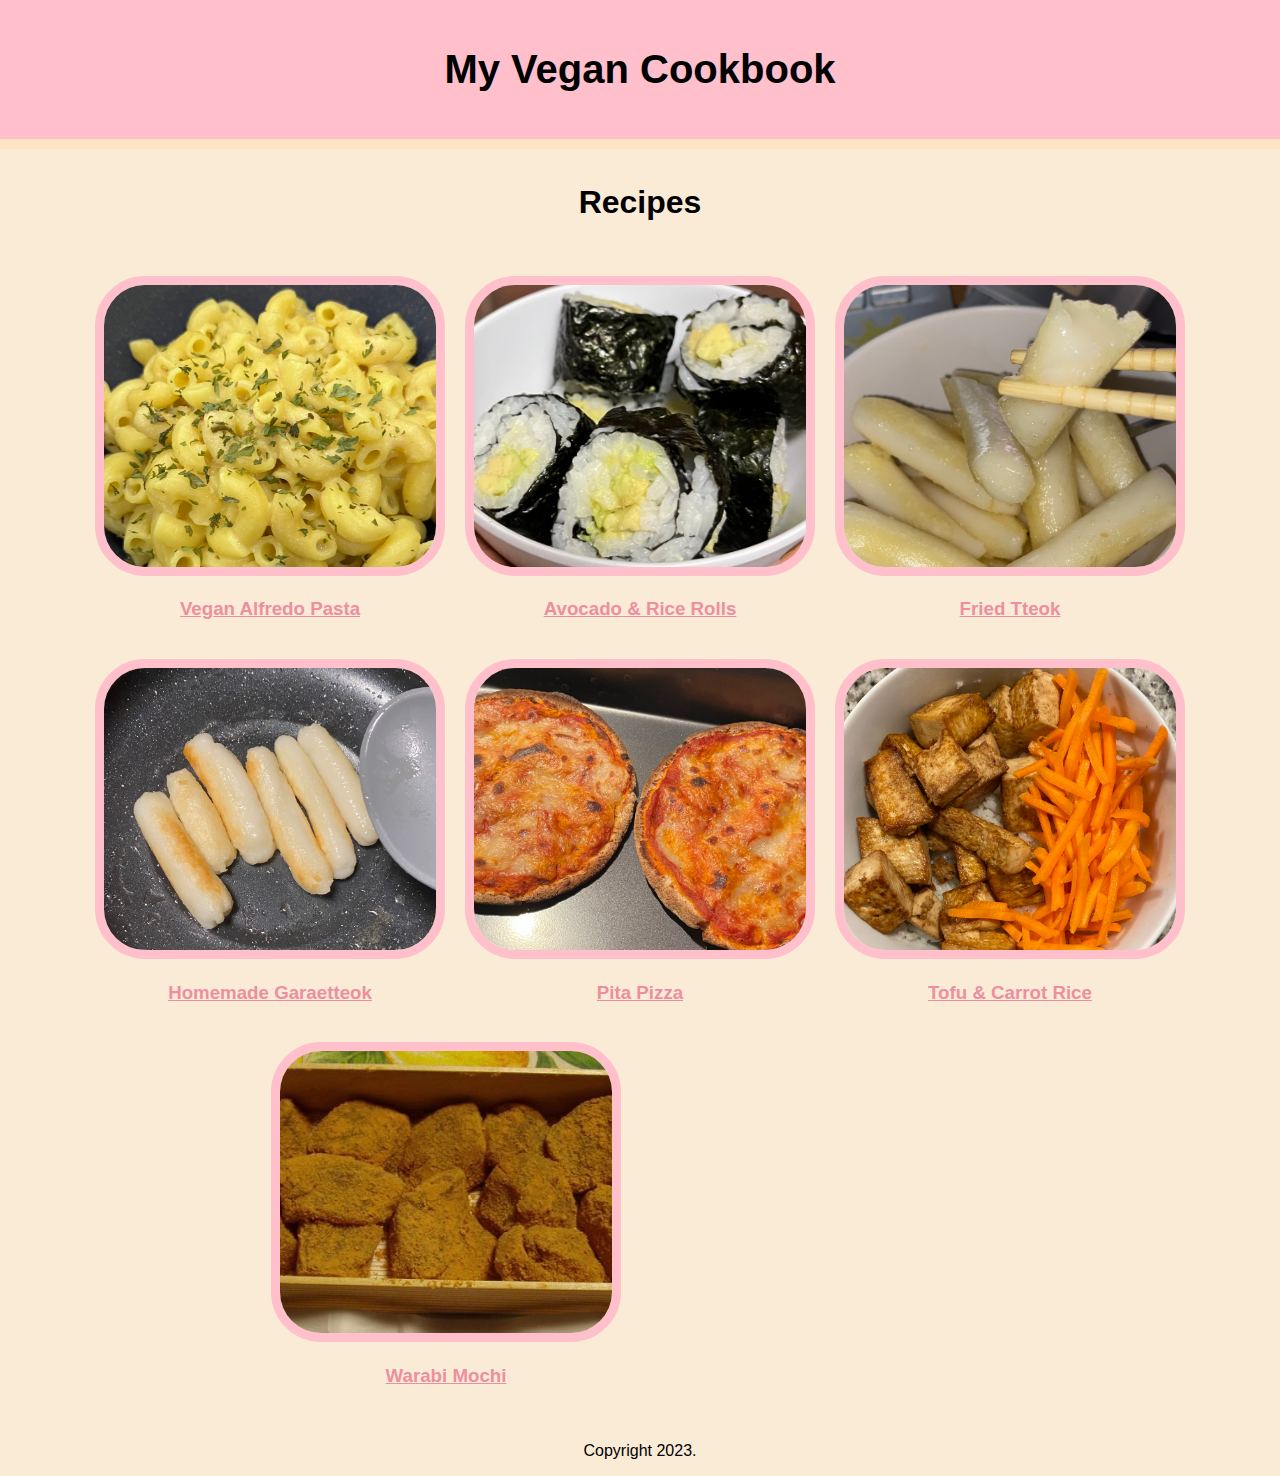
<file: index.html>
<!DOCTYPE html>
<html lang="en">
    <head>
        <title>My Vegan Cookbook</title>
        <meta charset="utf-8">
        <meta name='viewport' content='width=device-width, initial-scale=1'>
        <link rel='stylesheet' href="./styles.css">
        <link rel="icon" type="image/x-icon" href="./favicon.ico">
    </head>
    <body>
        <div class="header">
                <h1><a class='header' href=''>My Vegan Cookbook </a></h1>
        </div>
        <main>
            <div><h1 class="recipe-list">Recipes</h1></div>
            <div class="recipe-gallery">
                <div class='recipe-and-name'><div class="recipe-gallery-content"><a href="./recipes/alfredo.html"><img src="./recipe-images/alfredo.jpg" width="1000vw" height="562.5vh" alt="Vegan alfredo in a bowl."></a><div class="image-overlay"><div class='image-click'></div></div></div><h3 class="recipe-gallery-name"><a href='./recipes/alfredo.html'>Vegan Alfredo Pasta</a></h3></div>
                <div class='recipe-and-name'><div class="recipe-gallery-content"><a href="./recipes/avocado-rice-rolls.html"><img src="./recipe-images/avocado-rice-rolls.jpg" width="1000vw" height="562.5vh" alt="Avocado rolls served in a bowl."></a><div class="image-overlay"><h2 class="image-overlay-text">Avocado & Rice Rolls</h2><div class='image-click'><h2 class="image-overlay-text">Avocado & Rice Rolls</h2></div></div></div><h3 class="recipe-gallery-name"><a href='./recipes/avocado-rice-rolls.html'>Avocado & Rice Rolls</a></h3></div>
                <div class='recipe-and-name'><div class="recipe-gallery-content"><a href="./recipes/fried-tteok.html"><img src="./recipe-images/fried-tteok.jpg" width="1000vw" height="562.5vh" alt="VFried tteok in a bowl; one tteok is being held up with chopsticks."></a><div class="image-overlay"><h2 class="image-overlay-text">Fried Tteok</h2><div class='image-click'><h2 class="image-overlay-text">Fried Tteok</h2></div></div></div><h3 class="recipe-gallery-name"><a href='./recipes/fried-tteok.html'>Fried Tteok</a></h3></div>
                <div class='recipe-and-name'><div class="recipe-gallery-content"><a href="./recipes/garaetteok.html"><img src="./recipe-images/garaetteok.jpg" width="1000vw" height="562.5vh" alt="Vegan alfredo in a bowl."></a><div class="image-overlay"><h2 class="image-overlay-text">Homemade Garaetteok</h2><div class='image-click'><h2 class="image-overlay-text">Homemade Garaetteok</h2></div></div></div><h3 class="recipe-gallery-name"><a href='./recipes/garaetteok.html'>Homemade Garaetteok</a></h3></div>
                <div class='recipe-and-name'><div class="recipe-gallery-content"><a href="./recipes/pita-pizza.html"><img src="./recipe-images/pita-pizza.jpg" width="1000vw" height="562.5vh" alt="Two personal-sized pizzas on a baking sheet."></a><div class="image-overlay"><h2 class="image-overlay-text">Pita Pizzas</h2><div class='image-click'><h2 class="image-overlay-text">Pita Pizzas</h2></div></div></div><h3 class="recipe-gallery-name"><a href='./recipes/pita-pizza.html'>Pita Pizza</a></h3></div>
                <div class='recipe-and-name'><div class="recipe-gallery-content"><a href="./recipes/tofu-carrot-rice.html"><img src="./recipe-images/tofu-carrot-rice.jpg" width="1000vw" height="562.5vh" alt="Vegan alfredo in a bowl."></a><div class="image-overlay"><h2 class="image-overlay-text">Tofu & Carrot Rice</h2><div class='image-click'><h2 class="image-overlay-text">Tofu & Carrot Rice</h2></div></div></div><h3 class="recipe-gallery-name"><a href='./recipes/tofu-carrot-rice.html'>Tofu & Carrot Rice</a></h3></div>
                <div class='recipe-and-name'><div class="recipe-gallery-content"><a href="./recipes/warabi-mochi.html"><img src="./recipe-images/warabi-mochi.jpeg" width="1000vw" height="562.5vh" alt="Vegan alfredo in a bowl."></a><div class="image-overlay"><h2 class="image-overlay-text">Warabi Mochi</h2><div class='image-click'><h2 class="image-overlay-text">Warabi Mochi</h2></div></div></div><h3 class="recipe-gallery-name"><a href='./recipes/warabi-mochi.html'>Warabi Mochi</a></h3></div>
                
            </div>
            <!-- <div class="image-intro">
                <h2>A collection of the best plant-based recipes.</h2>
                <a href="./recipes/alfredo.html"><img src="./recipe-images/alfredo.jpg" width="1000vw" height="562.5vh" alt="Vegan alfredo in a bowl." href="./recipes/alfredo.html"></a>
                <h4><a class="featured" href="./recipes/alfredo.html">Featured Recipe: Vegan Alfredo Pasta</a></h4>
            </div>
            <div class="recipe-list-index">
                <h3 class="recipe-list">Recipes</h3>
                <ul>
                    <li><a href='./recipes/alfredo.html'>Vegan Alfredo Pasta</a></li>
                    <li><a href='./recipes/warabi-mochi.html'>Warabi Mochi</a></li>
                    <li><a href='./recipes/pita-pizza.html'>Pita Pizza</a></li>
                    <li><a href='./recipes/avocado-rice-rolls.html'>Avocado Rice Rolls</a></li>
                    <li><a href='./recipes/tofu-carrot-rice.html'>Tofu & Carrot Rice</a></li>
                    <li><a href='./recipes/fried-tteok.html'>Fried Tteok</a></li>
                    <li><a href='./recipes/garaetteok.html'>Homemade Garaetteok</a></li>
                </ul>
            </div> -->
        </main>
        <div class='footer'>
            <footer>
                <p>Copyright 2023.</p>
            </footer>
        </div>
    </body>
</html>
</file>
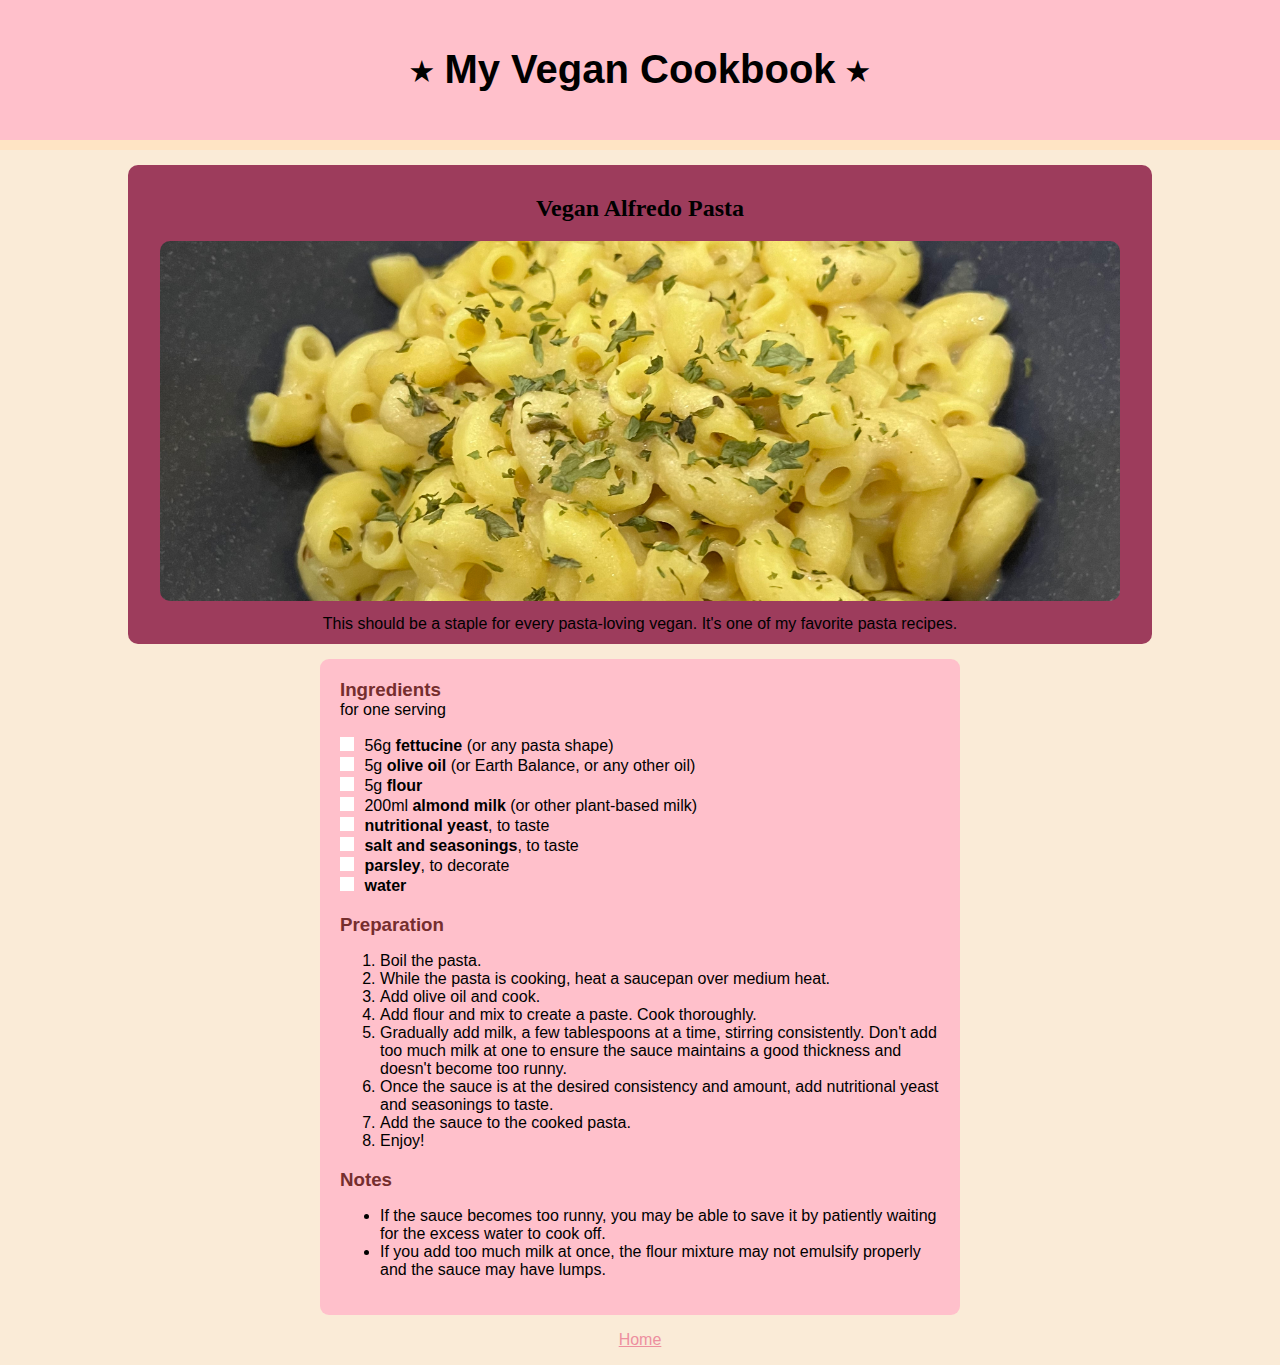
<file: recipes/alfredo.html>
<!DOCTYPE html>
<html lang="en">
    <head>
        <title>Vegan Alfredo Pasta Recipe ⭑ My Vegan Cookbook </title>
        <meta charset="utf-8">
        <link rel='stylesheet' href="../styles.css">
    </head>
    <body>
        <main>
            <div class="header">
                <h1><a class='header' href='../index.html'>⭑ My Vegan Cookbook ⭑</a></h1>
            </div>
            <div class="image-intro">
                <h2><a class="header" href="#recipe">Vegan Alfredo Pasta</a></h2>
                <img src="../recipe-images/alfredo.jpg" width="1000vw" height="562.5vh" alt="Vegan alfredo in a bowl.">
                <p>This should be a staple for every pasta-loving vegan. It's one of my favorite pasta recipes.</p>
            </div>
            <div class="recipe" id="recipe">
                <h3>Ingredients</h3><p>for one serving</p>
                <label for='a' class="checking"><input type="checkbox" id="a"> 56g <strong>fettucine</strong> (or any pasta shape)<span class='new-checkbox'></span></label><br>
                <label for='b' class="checking"><input type="checkbox" id="b"> 5g <strong>olive oil</strong> (or Earth Balance, or any other oil)<span class='new-checkbox'></span></label><br>
                <label for='c' class="checking"><input type="checkbox" id="c"> 5g <strong>flour</strong><span class='new-checkbox'></span></label><br>
                <label for="d" class="checking"><input type="checkbox" id="d"> 200ml <strong>almond milk</strong> (or other plant-based milk)<span class='new-checkbox'></span></label><br>
                <label for="e" class="checking"><input type="checkbox" id="e"> <strong>nutritional yeast</strong>, to taste<span class='new-checkbox'></span></label><br>
                <label for="f" class="checking"><input type="checkbox" id="f"> <strong>salt and seasonings</strong>, to taste<span class='new-checkbox'></span></label><br>
                <label for="g" class="checking"><input type="checkbox" id="g"> <strong>parsley</strong>, to decorate<span class='new-checkbox'></span></label><br>
                <label for="h" class="checking"><input type="checkbox" id="h"> <strong>water</strong><span class='new-checkbox'></span></label><br>
                <h3>Preparation</h3>
                <ol>
                    <li>Boil the pasta.</li>
                    <li>While the pasta is cooking, heat a saucepan over medium heat.</li>
                    <li>Add olive oil and cook.</li>
                    <li>Add flour and mix to create a paste. Cook thoroughly.</li>
                    <li>Gradually add milk, a few tablespoons at a time, stirring consistently. Don't add too much milk at one to ensure the sauce maintains a good thickness and doesn't become too runny.</li>
                    <li>Once the sauce is at the desired consistency and amount, add nutritional yeast and seasonings to taste.</li>
                    <li>Add the sauce to the cooked pasta.</li>
                    <li>Enjoy!</li>
                </ol>
                <h3>Notes</h3>
                <ul>
                    <li>If the sauce becomes too runny, you may be able to save it by patiently waiting for the excess water to cook off.</li>
                    <li>If you add too much milk at once, the flour mixture may not emulsify properly and the sauce may have lumps.</li>
                </ul>
            </div>
        </main>
        <footer>
            <p><a href="../index.html">Home</a></p>
        </footer>
    </body>
</html>
</file>
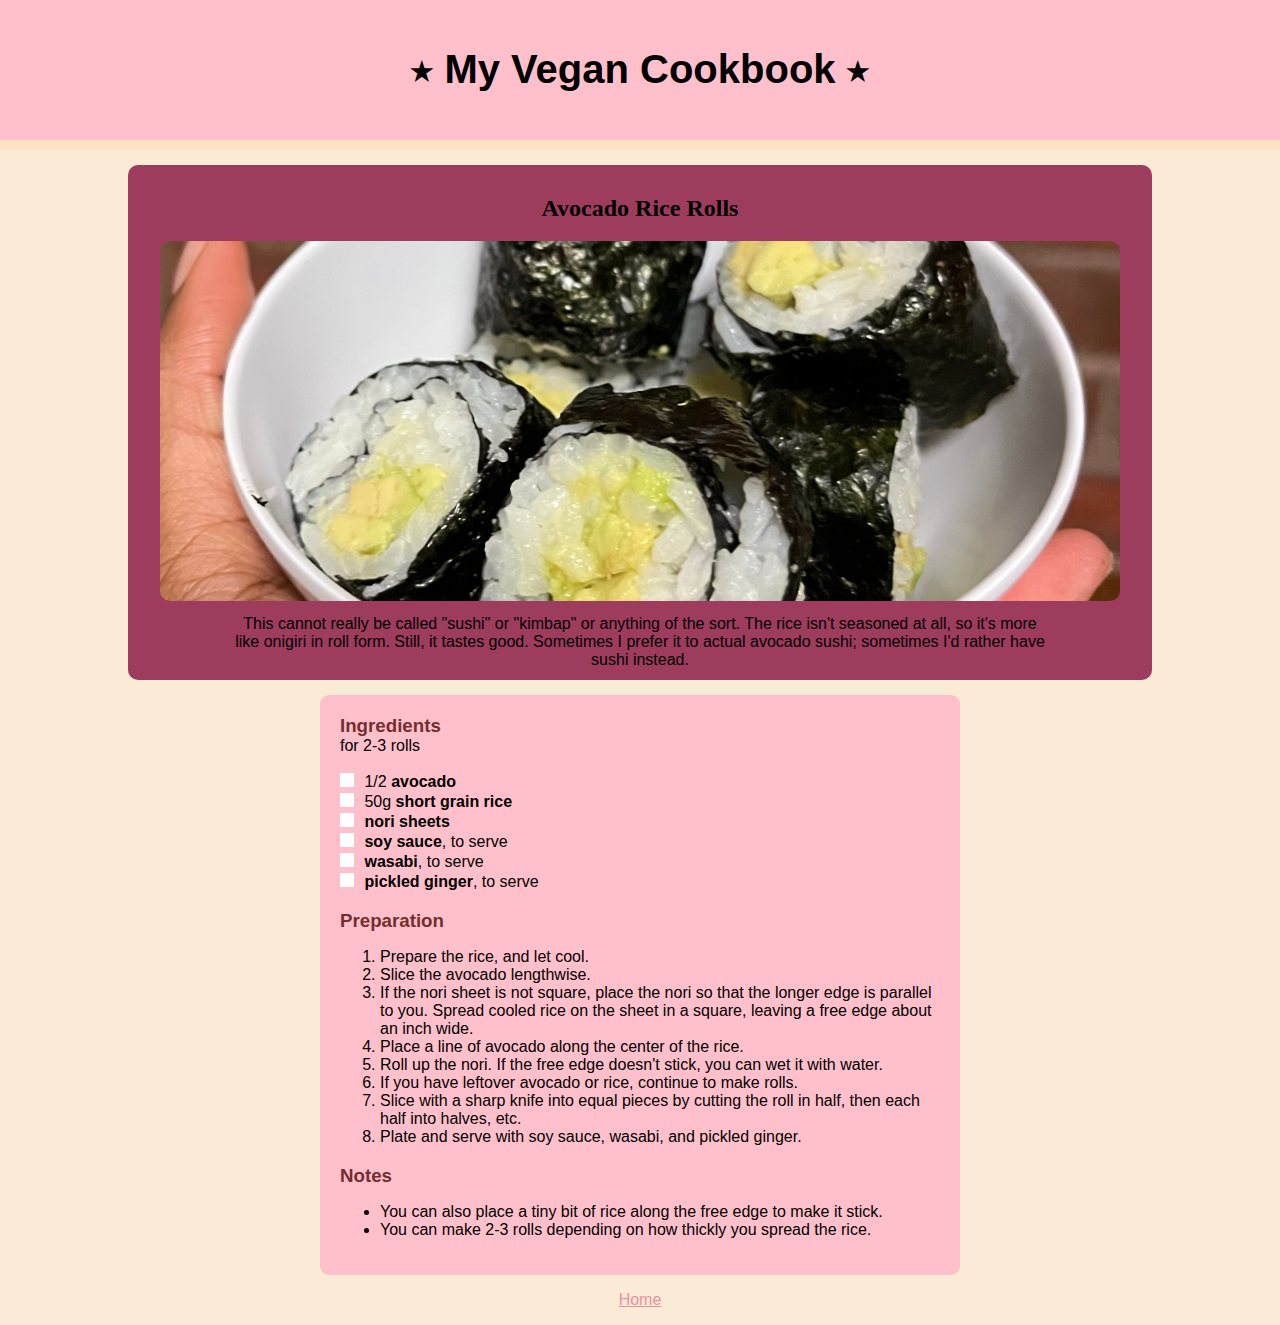
<file: recipes/avocado-rice-rolls.html>
<!DOCTYPE html>
<html lang="en">
    <head>
        <title>Avocado Rice Rolls ⭑ My Vegan Cookbook</title>
        <meta charset="utf-8">
        <link rel='stylesheet' href="../styles.css">
    </head>
    <body>
        <main>
            <div class="header">
                <h1><a class='header' href='../index.html'>⭑ My Vegan Cookbook ⭑</a></h1>
            </div>
            <div class="image-intro">
                <h2><a class="header" href="#recipe">Avocado Rice Rolls</a></h2>
                <img src="../recipe-images/avocado-rice-rolls.jpg"  width="1000vw" height="562.5vh" alt="Avocado rolls served in a bowl.">
                <p>This cannot really be called "sushi" or "kimbap" or anything of the sort. The rice isn't seasoned at all, so it's more like onigiri in roll form. Still, it tastes good. Sometimes I prefer it to actual avocado sushi; sometimes I'd rather have sushi instead.</p>
            </div>
            <div class="recipe" id="recipe">
                <h3>Ingredients</h3><p>for 2-3 rolls</p>
                <label for="a" class="checking"><input type="checkbox" id="a"> 1/2 <strong>avocado</strong><span class='new-checkbox'></span></label><br>
                <label for="b" class="checking"><input type="checkbox" id="b"> 50g <strong>short grain rice</strong><span class='new-checkbox'></span></label><br>
                <label for="c" class="checking"><input type="checkbox" id="c"> <strong>nori sheets</strong><span class='new-checkbox'></span></label><br>
                <label for="d" class="checking"><input type="checkbox" id="d"> <strong>soy sauce</strong>, to serve<span class='new-checkbox'></span></label><br>
                <label for="e" class="checking"><input type="checkbox" id="e"> <strong>wasabi</strong>, to serve<span class='new-checkbox'></span></label><br>
                <label for="f" class="checking"><input type="checkbox" id="f"> <strong>pickled ginger</strong>, to serve<span class='new-checkbox'></span></label><br>
                <h3>Preparation</h3>
                <ol>
                    <li>Prepare the rice, and let cool.</li>
                    <li>Slice the avocado lengthwise.</li>
                    <li>If the nori sheet is not square, place the nori so that the longer edge is parallel to you. Spread cooled rice on the sheet in a square, leaving a free edge about an inch wide.</li>
                    <li>Place a line of avocado along the center of the rice.</li>
                    <li>Roll up the nori. If the free edge doesn't stick, you can wet it with water.</li>
                    <li>If you have leftover avocado or rice, continue to make rolls.</li>
                    <li>Slice with a sharp knife into equal pieces by cutting the roll in half, then each half into halves, etc.</li>
                    <li>Plate and serve with soy sauce, wasabi, and pickled ginger.</li>
                </ol>
                <h3>Notes</h3>
                <ul>
                    <li>You can also place a tiny bit of rice along the free edge to make it stick.</li>
                    <li>You can make 2-3 rolls depending on how thickly you spread the rice.</li>
                </ul>
            </div>
        </main>
        <footer>
            <p><a href="../index.html">Home</a></p>
        </footer>
    </body>
</html>
</file>
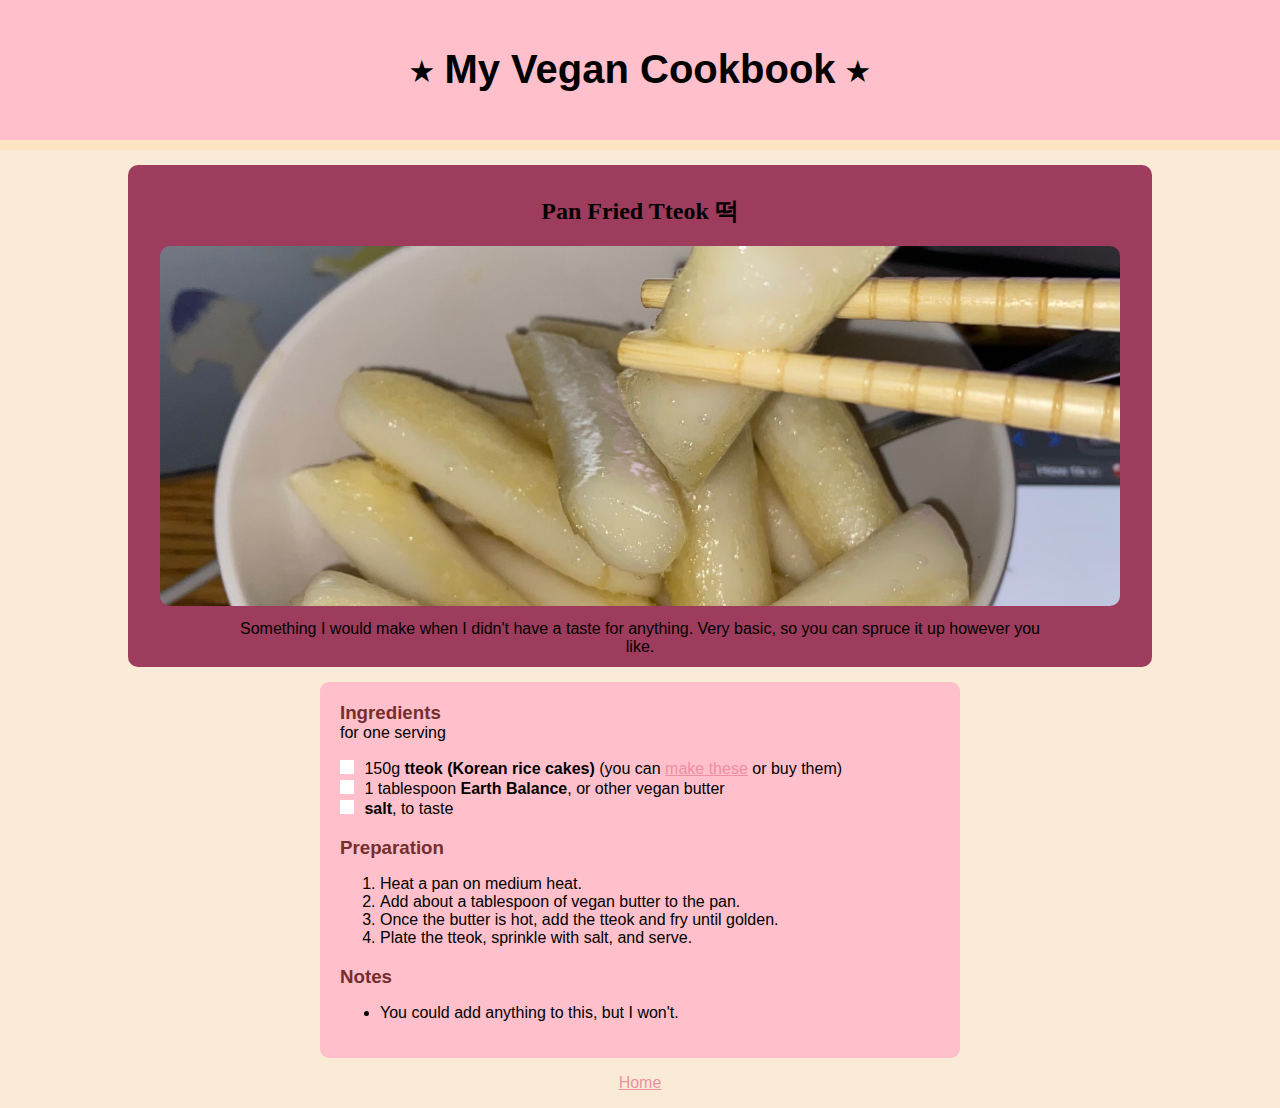
<file: recipes/fried-tteok.html>
<!DOCTYPE html>
<html lang="en">
    <head>
        <title>Pan Fried Tteok 떡 | My Favorite Vegan Recipes</title>
        <meta charset="utf-8">
        <link rel='stylesheet' href="../styles.css">
    </head>
    <body>
        <main>
            
            <div class="header">
                <h1><a class='header' href='../index.html'>⭑ My Vegan Cookbook ⭑</a></h1>
            </div>
            <div class="image-intro">
                <h2><a class="header" href="#recipe">Pan Fried Tteok 떡</a></h2>
                <img src="../recipe-images/fried-tteok.jpg"  width="1000vw" height="562.5vh" alt="Fried tteok in a bowl; one tteok is being held up with chopsticks.">
                <p>Something I would make when I didn't have a taste for anything. Very basic, so you can spruce it up however you like.</p>
            </div>
            <div class="recipe" id="recipe">
                <h3>Ingredients</h3><p>for one serving</p>
                <label for="a" class="checking"><input type="checkbox" id="a"> 150g <strong>tteok (Korean rice cakes)</strong> (you can <a class='link-in-checkbox' href='./garaetteok.html'>make these</a> or buy them)<span class='new-checkbox'></span></label><br>
                <label for="b" class="checking"><input type="checkbox" id="b"> 1 tablespoon <strong>Earth Balance</strong>, or other vegan butter<span class='new-checkbox'></span></label><br>
                <label for="c" class="checking"><input type="checkbox" id="c"> <strong>salt</strong>, to taste<span class='new-checkbox'></span></label><br>
                <h3>Preparation</h3>
                <ol>
                    <li>Heat a pan on medium heat.</li>
                    <li>Add about a tablespoon of vegan butter to the pan.</li>
                    <li>Once the butter is hot, add the tteok and fry until golden.</li>
                    <li>Plate the tteok, sprinkle with salt, and serve.</li>
                </ol>
                <h3>Notes</h3>
                <ul>
                    <li>You could add anything to this, but I won't.</li>
                </ul>
            </div>
        </main>
        <footer>
            <p><a href="../index.html">Home</a></p>
        </footer>
    </body>
</html>
</file>
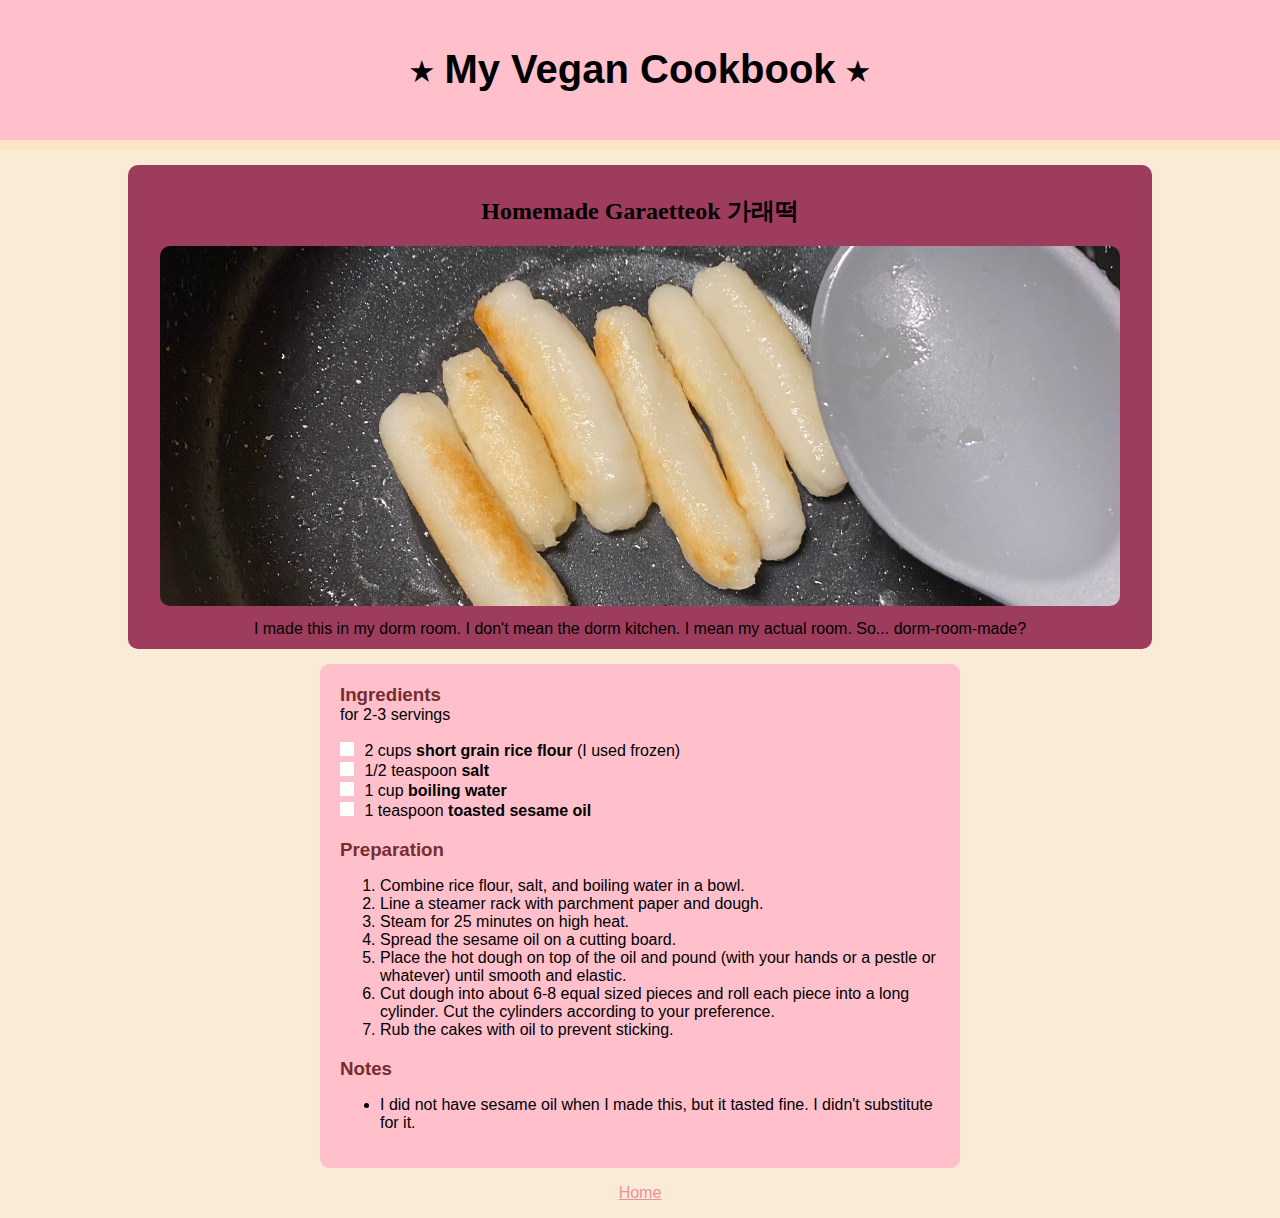
<file: recipes/garaetteok.html>
<!DOCTYPE html>
<html lang="en">
    <head>
        <title>Garaetteok 가래떡 | My Favorite Vegan Recipes</title>
        <meta charset="utf-8">
        <link rel='stylesheet' href="../styles.css">
    </head>
    <body>
        <main>
            <div class="header">
                <h1><a class='header' href='../index.html'>⭑ My Vegan Cookbook ⭑</a></h1>
            </div>
            <div class="image-intro">
                <h2><a class="header" href="#recipe">Homemade Garaetteok 가래떡</a></h2>
                <img src="../recipe-images/garaetteok.jpg" width="1000px" height="562.5px" alt="Homemade garaetteok being seared on a pan.">
                <p>I made this in my dorm room. I don't mean the dorm kitchen. I mean my actual room. So... dorm-room-made?</p>
            </div>
            <div class="recipe" id="recipe">
                <h3>Ingredients</h3><p>for 2-3 servings</p>
                <label for="a" class="checking"><input type="checkbox" id="a"> 2 cups <strong>short grain rice flour</strong> (I used frozen)<span class='new-checkbox'></span></label><br>
                <label for="b" class="checking"><input type="checkbox" id="b"> 1/2 teaspoon <strong>salt</strong><span class='new-checkbox'></span></label><br>
                <label for="c" class="checking"><input type="checkbox" id="c"> 1 cup <strong>boiling water</strong><span class='new-checkbox'></span></label><br>
                <label for="d" class="checking"><input type="checkbox" id="d"> 1 teaspoon <strong>toasted sesame oil</strong><span class='new-checkbox'></span></label><br>
                
                <h3>Preparation</h3>
                <ol>
                    <li>Combine rice flour, salt, and boiling water in a bowl.</li>
                    <li>Line a steamer rack with parchment paper and dough.</li>
                    <li>Steam for 25 minutes on high heat.</li>
                    <li>Spread the sesame oil on a cutting board.</li>
                    <li>Place the hot dough on top of the oil and pound (with your hands or a pestle or whatever) until smooth and elastic.</li>
                    <li>Cut dough into about 6-8 equal sized pieces and roll each piece into a long cylinder. Cut the cylinders according to your preference.</li>
                    <li>Rub the cakes with oil to prevent sticking.</li>
                </ol>
                <h3>Notes</h3>
                <ul>
                    <li>I did not have sesame oil when I made this, but it tasted fine. I didn't substitute for it.</li>
                </ul>
            </div>
        </main>
        <footer>
            <p><a href="../index.html">Home</a></p>
        </footer>
    </body>
</html>
</file>
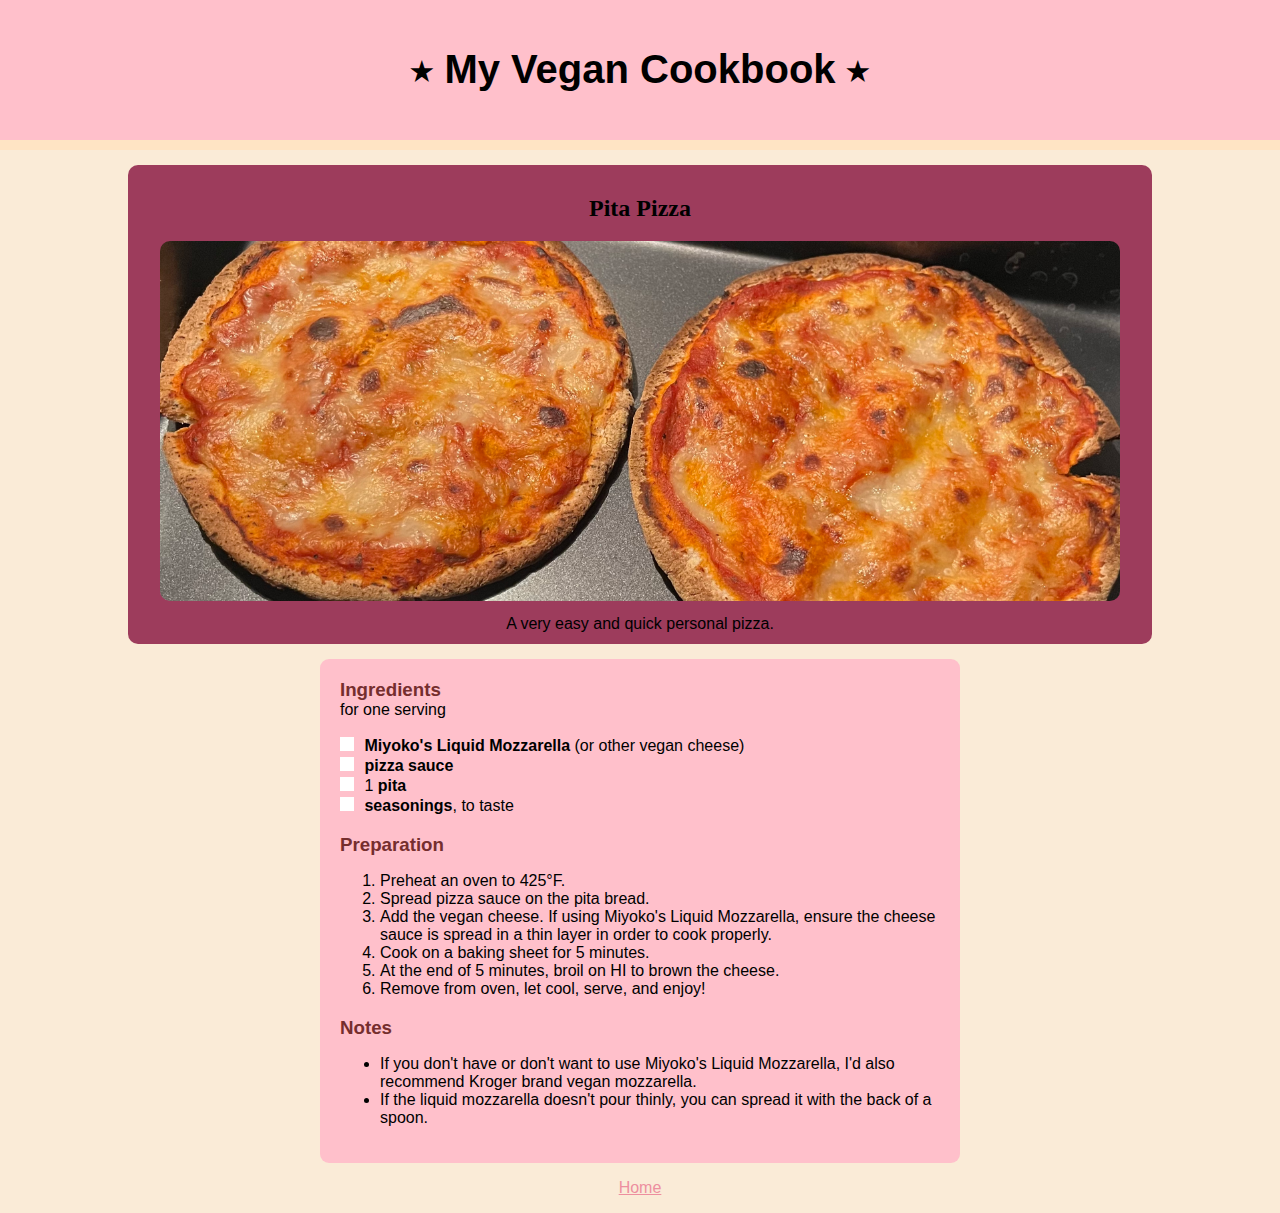
<file: recipes/pita-pizza.html>
<!DOCTYPE html>
<html lang="en">
    <head>
        <title>Pita Pizza | My Favorite Vegan Recipes</title>
        <meta charset="utf-8">
        <link rel='stylesheet' href="../styles.css">
    </head>
    <body>
        <main>
            <div class="header">
                <h1><a class='header' href='../index.html'>⭑ My Vegan Cookbook ⭑</a></h1>
            </div>
            <div class="image-intro">
                <h2><a class="header" href="#recipe">Pita Pizza</a></h2>
                <img src="../recipe-images/pita-pizza.jpg" width="1000vw" height="562.5vh" alt="Two personal-sized pizzas on a baking sheet.">
                <p>A very easy and quick personal pizza.</p>
            </div>
            <div class="recipe" id="recipe">
                <h3>Ingredients</h3><p>for one serving</p>
                <label for='a' class="checking"><input type="checkbox" id="a"> <strong>Miyoko's Liquid Mozzarella</strong> (or other vegan cheese)<span class='new-checkbox'></span></label><br>
                <label for='b' class="checking"><input type="checkbox" id="b"> <strong>pizza sauce</strong><span class='new-checkbox'></span></label><br>
                <label for='c' class="checking"><input type="checkbox" id="c"> 1 <strong>pita</strong><span class='new-checkbox'></span></label><br>
                <label for='d' class="checking"><input type="checkbox" id="d"> <strong>seasonings</strong>, to taste<span class='new-checkbox'></span></label><br>
                <h3>Preparation</h3>
                <ol>
                    <li>Preheat an oven to 425°F.</li>
                    <li>Spread pizza sauce on the pita bread.</li>
                    <li>Add the vegan cheese. If using Miyoko's Liquid Mozzarella, ensure the cheese sauce is spread in a thin layer in order to cook properly.</li>
                    <li>Cook on a baking sheet for 5 minutes.</li>
                    <li>At the end of 5 minutes, broil on HI to brown the cheese.</li>
                    <li>Remove from oven, let cool, serve, and enjoy!</li>
                </ol>
                <h3>Notes</h3>
                <ul>
                    <li>If you don't have or don't want to use Miyoko's Liquid Mozzarella, I'd also recommend Kroger brand vegan mozzarella.</li>
                    <li>If the liquid mozzarella doesn't pour thinly, you can spread it with the back of a spoon.</li>
                </ul>
            </div>
        </main>
        <footer>
            <p><a href="../index.html">Home</a></p>
        </footer>
    </body>
</html>
</file>
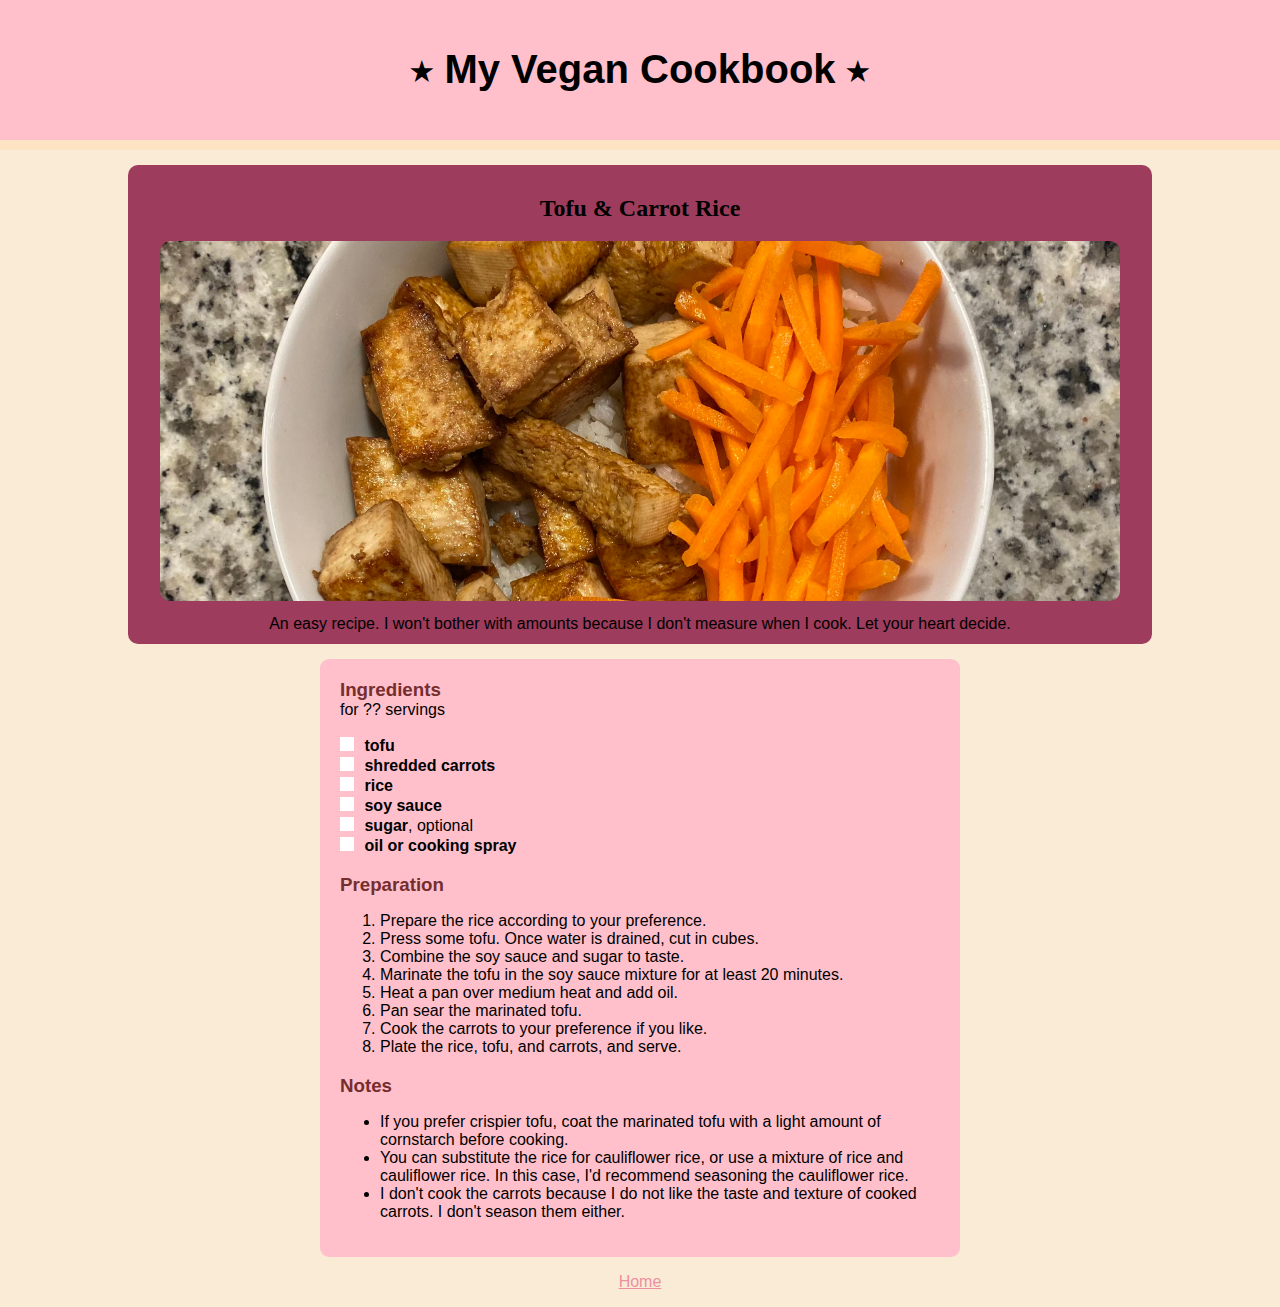
<file: recipes/tofu-carrot-rice.html>
<!DOCTYPE html>
<html lang="en">
    <head>
        <title>Tofu & Carrot Rice | My Favorite Vegan Recipes</title>
        <meta charset="utf-8">
        <link rel='stylesheet' href="../styles.css">
    </head>
    <body>
        <main>
            <div class="header">
                <h1><a class='header' href='../index.html'>⭑ My Vegan Cookbook ⭑</a></h1>
            </div>
            <div class="image-intro">
                <h2><a class="header" href="#recipe">Tofu & Carrot Rice</a></h2>
                <img src="../recipe-images/tofu-carrot-rice.jpg" width="1000vw" height="562.5vh" alt="Bowl of rice topped with pan-seared tofu and carrots.">
                <p>An easy recipe. I won't bother with amounts because I don't measure when I cook. Let your heart decide.</p>
            </div>
            <div class="recipe" id="recipe">
                <h3>Ingredients</h3><p>for ?? servings</p>
                <label for="a" class="checking"><input type="checkbox" id="a"> <strong>tofu</strong><span class='new-checkbox'></span></label><br>
                <label for="b" class="checking"><input type="checkbox" id="b"> <strong>shredded carrots</strong><span class='new-checkbox'></span></label><br>
                <label for="c" class="checking"><input type="checkbox" id="c"> <strong>rice</strong><span class='new-checkbox'></span></label><br>
                <label for="d" class="checking"><input type="checkbox" id="d"> <strong>soy sauce</strong><span class='new-checkbox'></span></label><br>
                <label for="e" class="checking"><input type="checkbox" id="e"> <strong>sugar</strong>, optional<span class='new-checkbox'></span></label><br>
                <label for="f" class="checking"><input type="checkbox" id="f"> <strong>oil or cooking spray</strong><span class='new-checkbox'></span></label><br>
                <h3>Preparation</h3>
                <ol>
                    <li>Prepare the rice according to your preference.</li>
                    <li>Press some tofu. Once water is drained, cut in cubes.</li>
                    <li>Combine the soy sauce and sugar to taste.</li>
                    <li>Marinate the tofu in the soy sauce mixture for at least 20 minutes.</li>
                    <li>Heat a pan over medium heat and add oil.</li>
                    <li>Pan sear the marinated tofu.</li>
                    <li>Cook the carrots to your preference if you like.</li>
                    <li>Plate the rice, tofu, and carrots, and serve.</li>
                </ol>
                <h3>Notes</h3>
                <ul>
                    <li>If you prefer crispier tofu, coat the marinated tofu with a light amount of cornstarch before cooking.</li>
                    <li>You can substitute the rice for cauliflower rice, or use a mixture of rice and cauliflower rice. In this case, I'd recommend seasoning the cauliflower rice.</li>
                    <li>I don't cook the carrots because I do not like the taste and texture of cooked carrots. I don't season them either.</li>
                </ul>
            </div>
        </main>
        <footer>
            <p><a href="../index.html">Home</a></p>
        </footer>
    </body>
</html>
</file>
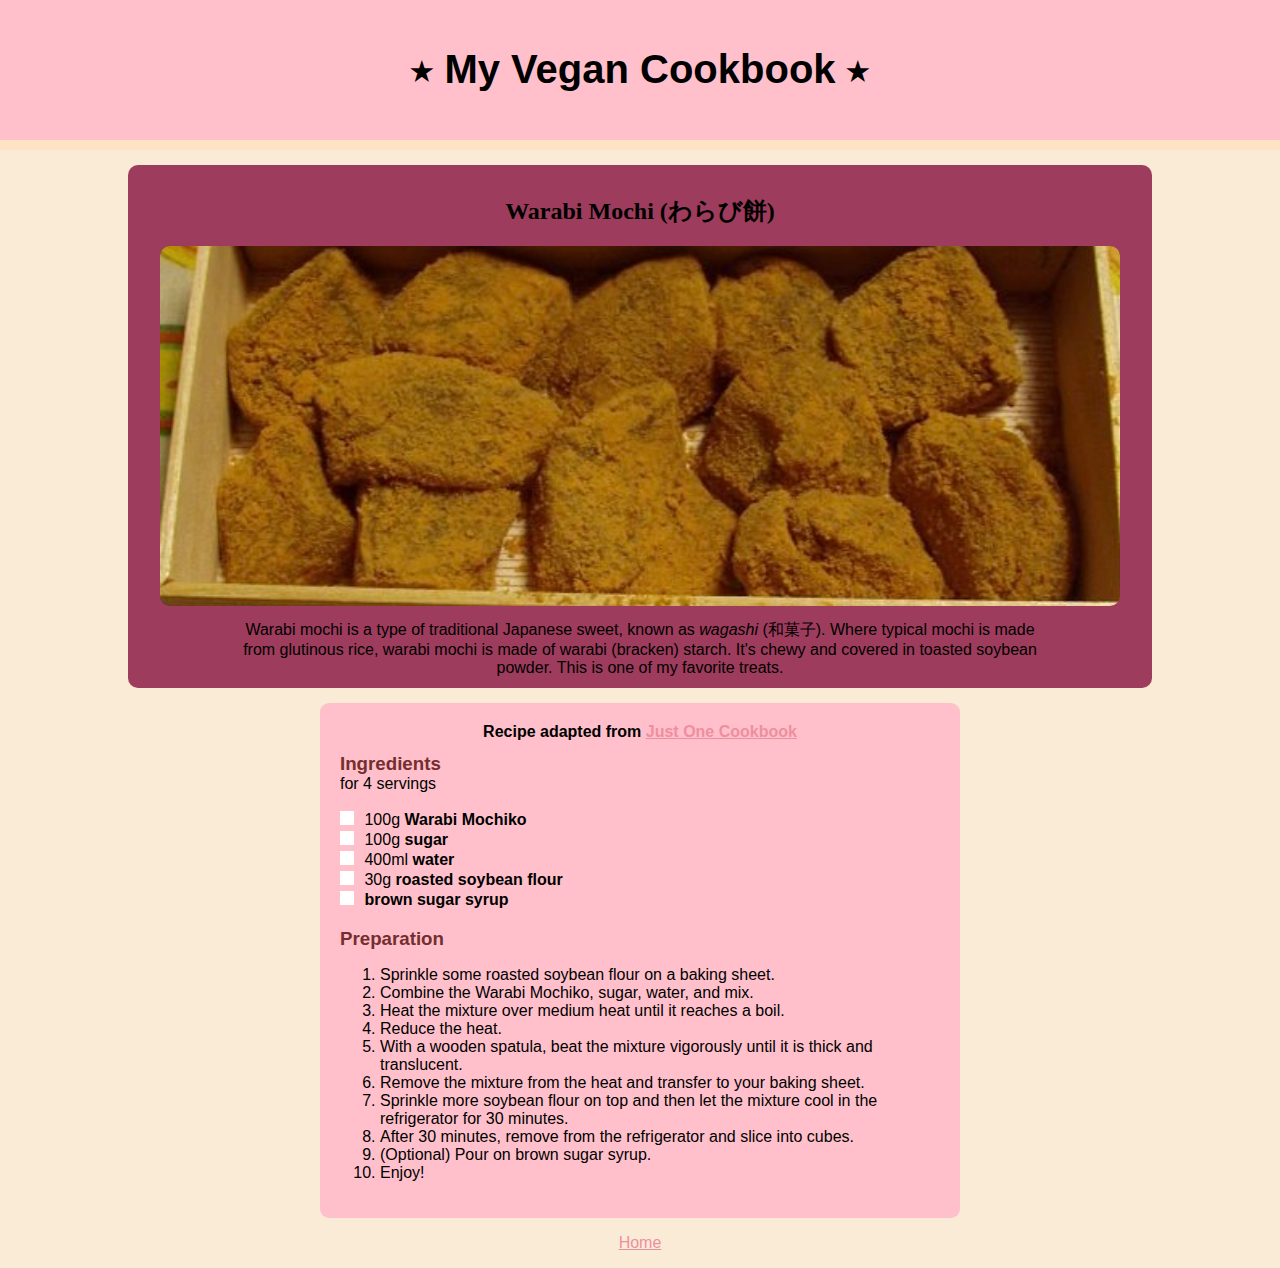
<file: recipes/warabi-mochi.html>
<!DOCTYPE html>
<html lang="en">
    <head>
        <title>Warabi Mochi Recipe | My Favorite Vegan Recipes</title>
        <meta charset="utf-8">
        <link rel='stylesheet' href="../styles.css">
    </head>
    <body>
        <main>
            <div class="header">
                <h1><a class='header' href='../index.html'>⭑ My Vegan Cookbook ⭑</a></h1>
            </div>
            <div class="image-intro">
                <h2><a class="header" href="#recipe">Warabi Mochi (わらび餅)</a></h2>
                <img src="../recipe-images/warabi-mochi.jpeg" width="1000vw" height="562.5vh" alt="A serving of warabi mochi, dusted with soybean flour.">
                <p>Warabi mochi is a type of traditional Japanese sweet, known as <em>wagashi</em> (和菓子). Where typical mochi is made from glutinous rice, warabi mochi is made of warabi (bracken) starch. It's chewy and covered in toasted soybean powder. This is one of my favorite treats.</p>
            </div>
            <div class="recipe" id="recipe">
                <h4>Recipe adapted from <a href='https://www.justonecookbook.com/warabi-mochi/' title="Warabi Mochi わらび餅">Just One Cookbook</a></h4>
                <h3>Ingredients</h3><p>for 4 servings</p>
                <label for='a' class="checking"><input type="checkbox" id="a"> 100g <strong>Warabi Mochiko</strong><span class='new-checkbox'></span></label><br>
                <label for="b" class="checking"><input type="checkbox" id="b"> 100g <strong>sugar</strong><span class='new-checkbox'></span></label><br>
                <label for="c" class="checking"><input type="checkbox" id="c"> 400ml <strong>water</strong><span class='new-checkbox'></span></label><br>
                <label for="d" class="checking"><input type="checkbox" id="d"> 30g <strong>roasted soybean flour</strong><span class='new-checkbox'></span></label><br>
                <label for="e" class="checking"><input type="checkbox" id="e"> <strong>brown sugar syrup</strong><span class='new-checkbox'></span></label><br>
                <h3>Preparation</h3>
                <ol>
                    <li>Sprinkle some roasted soybean flour on a baking sheet.</li>
                    <li>Combine the Warabi Mochiko, sugar, water, and mix.</li>
                    <li>Heat the mixture over medium heat until it reaches a boil.</li>
                    <li>Reduce the heat.</li>
                    <li>With a wooden spatula, beat the mixture vigorously until it is thick and translucent.</li>
                    <li>Remove the mixture from the heat and transfer to your baking sheet.</li>
                    <li>Sprinkle more soybean flour on top and then let the mixture cool in the refrigerator for 30 minutes.</li>
                    <li>After 30 minutes, remove from the refrigerator and slice into cubes.</li>
                    <li>(Optional) Pour on brown sugar syrup.</li>
                    <li>Enjoy!</li>
                </ol>
            </div>
        </main>
        <footer>
            <p><a href="../index.html">Home</a></p>
        </footer>
    </body>
</html>
</file>
<file: styles.css>
* {
    box-sizing: border-box;
  }

html {
    font-size: 16px;
}

h1 {
    font-family: Geneva, Tahoma, sans-serif;
    text-align: center;
}

h2 {
    font-family: Geneva, Osaka, 'Malgun Gothic', 'Times New Roman', Tahoma, sans-serif;
    text-align: center;
}

h3 {
    font-family: Geneva, Tahoma, sans-serif;
    color: rgb(117, 46, 46);
}

h4 {
    font-family: Geneva, Tahoma, sans-serif;
    text-align: center;
}

.recipe h3:first-of-type, h4 {
    margin-top: 0;
}

h4 {
    margin-bottom: 12px;
}

body {
    font-family: Arial, Osaka, 'Malgun Gothic', sans-serif;
    background-color: antiquewhite;
    margin: 0;
}

footer {
    text-align: center;
}

.recipe-list {
    margin: 15px auto;
    padding: 20px;
}

div[class='recipe'] {
    display: block;
    margin: auto;
    background-color: pink;
    padding: 20px;
    width: 50vw;
    border-radius: 9px;
    animation: fadeIn 2s;
}

div[class='recipe'] > h3 {
    margin-bottom: 0;
}

div[class='recipe'] > p {
    margin-top: 0;
}

div[class='recipe-list-index'] {
    display: block;
    margin: auto;
    background-color: pink;
    padding: 20px;
    width: 15vw;
    border-radius: 9px;
}

div[class='image-intro'] {
    text-align: center;
    display: block;
    margin: 15px auto;
    padding-top: 10px;
    padding-bottom: 1px;
    background-color: rgb(157, 60, 92);
    width: 80vw;
    border-radius: 10px;
    animation: fadeIn 1s;
}

div[class='image-intro'] > img {
    border-radius: 10px;
    width: 95%;
    max-width: 75vw;
    height: 40vh;
    object-fit: cover;
}

div[class='image-intro'] > p {
    width: 80%;
    margin: 10px auto;
}

div[class='header'] {
    background-color: pink;
    padding: 20px;
    text-align: center;
    font-size: 20px;
    border-bottom: 10px solid bisque;
}

.recipe-gallery {
    display: flex;
    flex-direction: row;
    flex-wrap: wrap;
    justify-content: center;
    align-items: center;
    gap: 20px;
    max-width: 1640px;
    padding: 20px 10px;
    margin: 0 auto;
    animation: fadeIn 2s;
}

@keyframes fadeIn {
    0% { opacity: 0; }
    100% { opacity: 1; }
  }


.recipe-gallery-content {
   position: relative;
}

.recipe-gallery img {
    width: 100%;
    max-width: 350px;
    height: 300px;
    object-fit: cover;
    border-radius: 50px;
    border: 9px solid pink;
}

.recipe-gallery::after {
    content: '';
    width: 100%;
    max-width: 350px;
    border: 9px solid rgba(0,0,0,0);
}

.image-overlay {
    position: absolute;
    top: 0;
    bottom: 0;
    left: 0;
    right: 0;
    width: 100%;
    height: 300px;
    opacity: 0;
    transition: .5s ease;
    background-color: rgba(255, 192, 203,.75);
    border-radius: 50px;
    pointer-events: none;
}

.image-click {
    position: absolute;
    top: 0;
    bottom: 0;
    left: 0;
    right: 0;
    width: 100%;
    height: 100%;
    opacity: 0;
    transition: .1s ease;
    background-color: rgba(151, 15, 38, 0.75);
    border-radius: 50px;
    pointer-events: none;
}

.image-overlay-text {
    margin: auto;
    padding: 120px 0px;
    color: black;
    visibility: hidden;
}

.recipe-gallery-content:hover .image-overlay {
    opacity: 1;
}

.recipe-gallery-content:active .image-click {
    opacity: 1;
}

.recipe-gallery-name {
    text-align: center;
}

.checking {
    position: relative;
    padding-left: 0px;
    margin-bottom: 0px;
    cursor: pointer;
}

input[type='checkbox'] {
    visibility: hidden;
}

.new-checkbox {
    position: absolute;
    top: 0;
    left: 0;
    margin: auto;
    height: 14px;
    width: 14px;
    background-color: white;
}

.checking:hover input ~ .new-checkbox {
    background-color: rgb(255, 214, 214);
}

.checking input:active ~ .new-checkbox {
    background-color: rgb(117, 46, 46);
}

.checking input:checked ~ .new-checkbox {
    background-color: rgb(157, 60, 92);
}

.new-checkbox:after {
    content: "";
    position: absolute;
    display: none;
}
  
.checking input:checked ~ .new-checkbox:after {
    display: block;
}
  
.checking .new-checkbox:after {
    left: 2px;
    bottom: 3px;
    width: 6px;
    height: 10px;
    border: solid white;
    border-width: 0 4px 4px 0;
    -webkit-transform: rotate(45deg);
    -ms-transform: rotate(45deg);
    transform: rotate(45deg);
}

a {
    color: rgb(237, 143, 159);
}

a:visited {
    color: rgb(157, 60, 92);
}
a:hover {
    color: rgb(255, 214, 214);
}

a:active {
    color: rgb(117, 46, 46);
}

a[class='header'] {
    color:black;
    text-decoration-line: none;
}

a[class='featured']:visited {
    color:rgb(71, 0, 59);
}

a[class='featured']:hover {
    color:rgb(255, 214, 214);
}

a[class='featured']:active {
    color:rgb(48, 17, 17);
}
</file>
